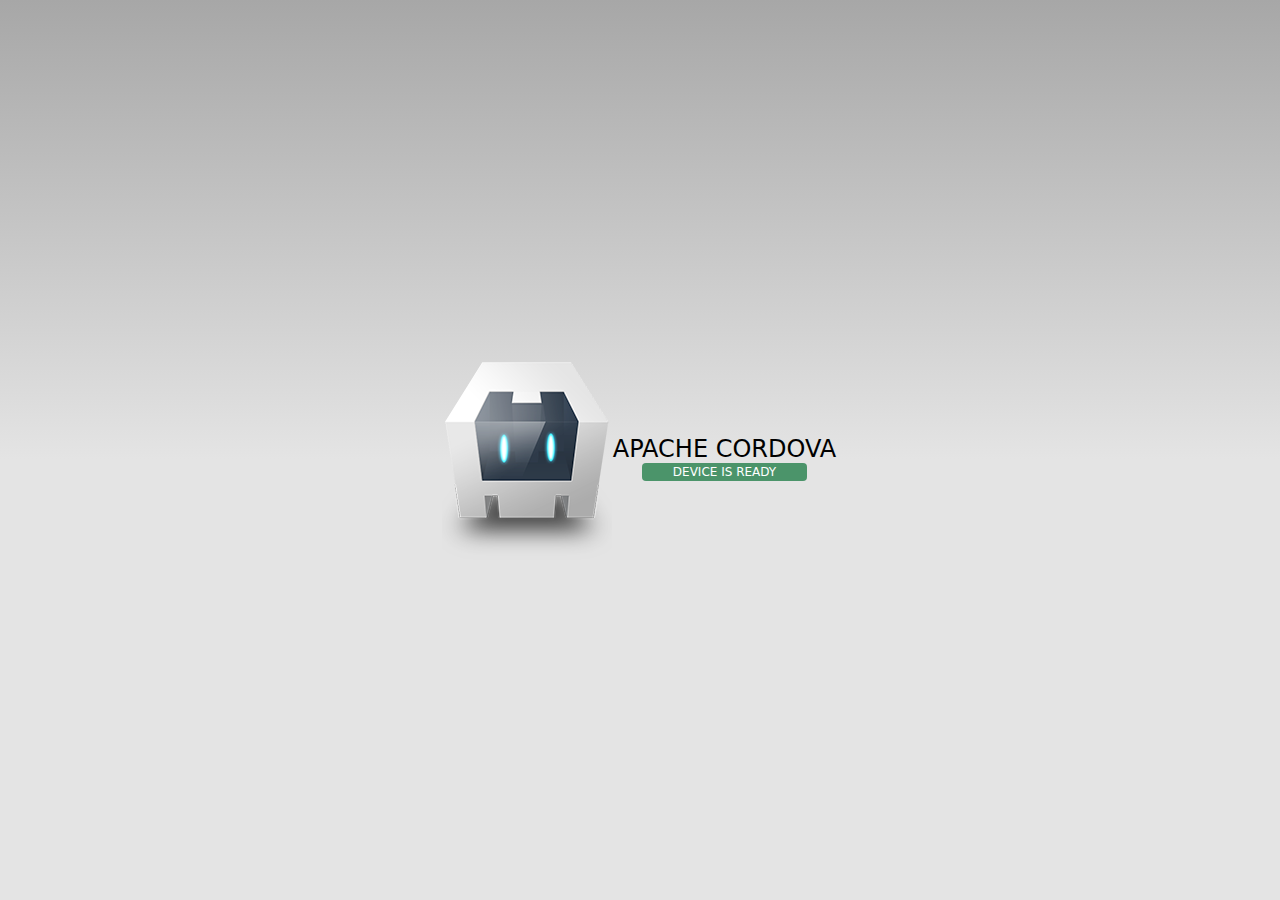
<file: org/index.html>
<!DOCTYPE html>
<!--
    Licensed to the Apache Software Foundation (ASF) under one
    or more contributor license agreements.  See the NOTICE file
    distributed with this work for additional information
    regarding copyright ownership.  The ASF licenses this file
    to you under the Apache License, Version 2.0 (the
    "License"); you may not use this file except in compliance
    with the License.  You may obtain a copy of the License at

    http://www.apache.org/licenses/LICENSE-2.0

    Unless required by applicable law or agreed to in writing,
    software distributed under the License is distributed on an
    "AS IS" BASIS, WITHOUT WARRANTIES OR CONDITIONS OF ANY
     KIND, either express or implied.  See the License for the
    specific language governing permissions and limitations
    under the License.
-->
<html>
    <head>
        <meta charset="utf-8">
        <!--
        Customize this policy to fit your own app's needs. For more guidance, please refer to the docs:
            https://cordova.apache.org/docs/en/latest/
        Some notes:
            * https://ssl.gstatic.com is required only on Android and is needed for TalkBack to function properly
            * Disables use of inline scripts in order to mitigate risk of XSS vulnerabilities. To change this:
                * Enable inline JS: add 'unsafe-inline' to default-src
        -->
        <meta http-equiv="Content-Security-Policy" content="default-src 'self' data: https://ssl.gstatic.com 'unsafe-eval'; style-src 'self' 'unsafe-inline'; media-src *; img-src 'self' data: content:;">
        <meta name="format-detection" content="telephone=no">
        <meta name="msapplication-tap-highlight" content="no">
        <meta name="viewport" content="initial-scale=1, width=device-width, viewport-fit=cover">
        <meta name="color-scheme" content="light dark">
        <link rel="stylesheet" href="css/index.css">
        <title>Hello World</title>
    </head>
    <body>
        <div class="app">
            <h1>Apache Cordova</h1>
            <div id="deviceready" class="blink">
                <p class="event listening">Connecting to Device</p>
                <p class="event received">Device is Ready</p>
            </div>
        </div>
        <script src="cordova.js"></script>
        <script src="js/index.js"></script>
    </body>
</html>
</file>
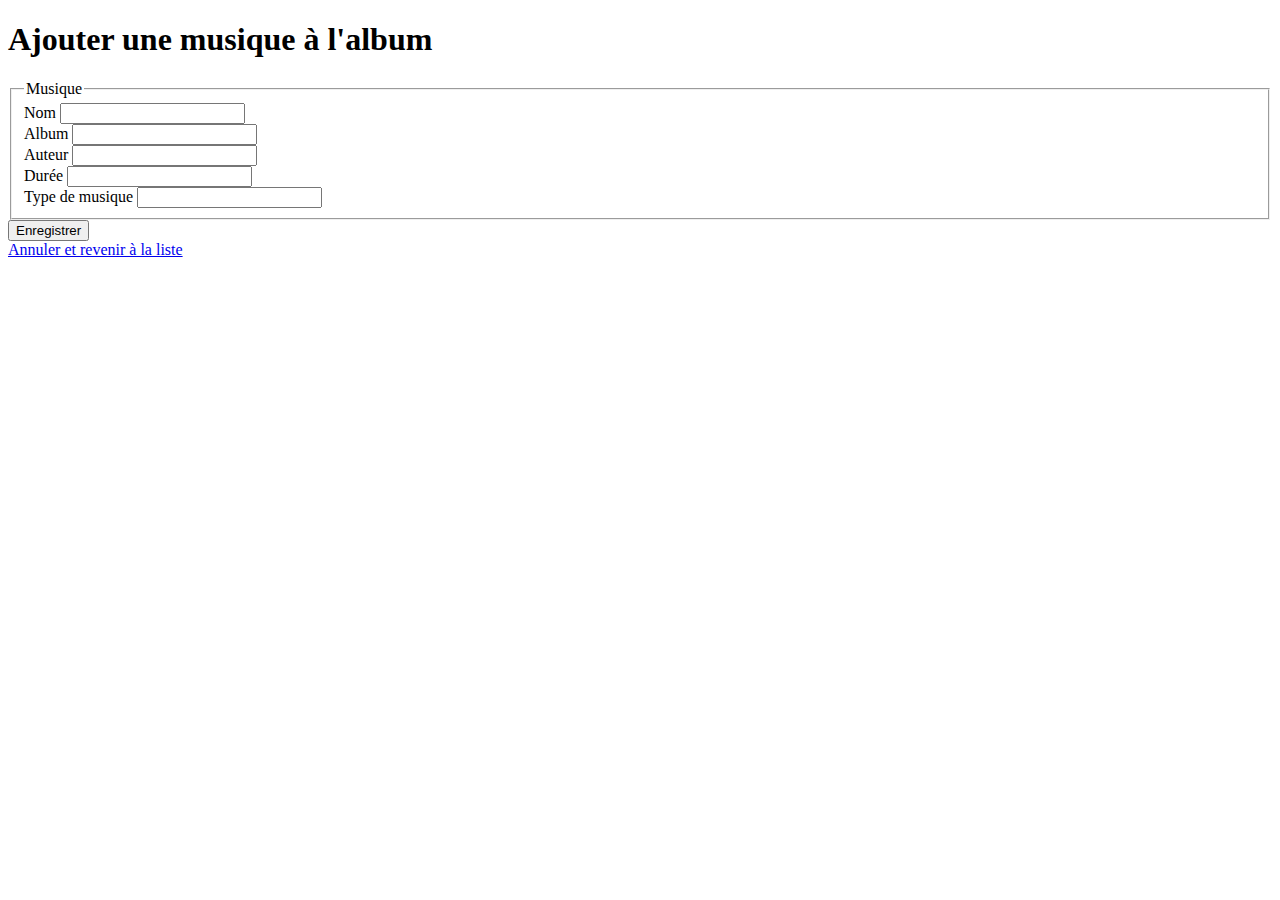
<file: PHP/index.html>
<!DOCTYPE html>
<html lang="">
  <head>
    <meta charset="utf-8">
    <title></title>
  </head>
  <body>
    <div class="page">
      <h1 class="titre">Ajouter une musique à l'album</h1>
      <form id="formulaire-ajouter">
        <fieldset>
          <legend>Musique</legend>
          <div>
            <label for="musique-nom">Nom</label>
            <input type="text" id="musique-nom"/>
          </div>
          <div>
            <label for="musique-album">Album</label>
            <input type="text" id="musique-album"/>
          </div>
          <div>
            <label for="musique-auteur">Auteur</label>
            <input type="text" id="musique-auteur"/>
          </div>
          <div>
            <label for="musique-duree">Durée</label>
            <input type="text" id="musique-duree"/>
          </div>
          <div>
            <label for="musique-type">Type de musique</label>
            <input type="text" id="musique-type"/>
          </div>
        </fieldset>
        <input class="action" type="submit" id="enregistrer" value="Enregistrer"/>
      </form>
      <a href="index.html" class="action">Annuler et revenir &agrave; la liste</a>
    </div>
    <p class="text"></p>
  </body>
  <script src="js.js"></script>
</html>
</file>
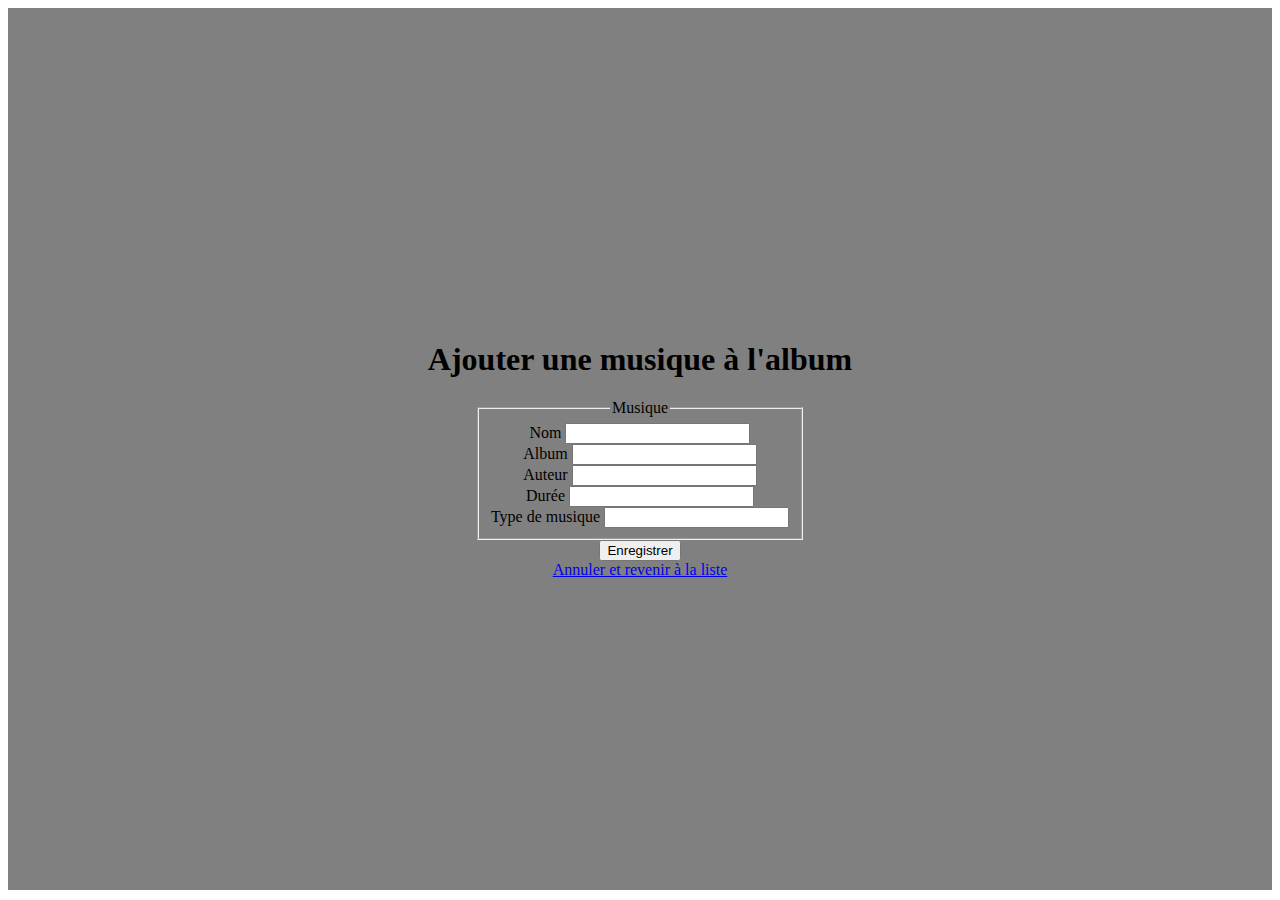
<file: Ajouter.html>
<!DOCTYPE html>
<html lang="">
  <head>
    <meta charset="utf-8">
    <link rel="stylesheet" href="Css/ajouter.css">
    <title></title>
  </head>
  <body>
    <div class="page">
      <h1>Ajouter une musique à l'album</h1>
      <form id="formulaire-ajouter">
        <fieldset>
          <legend>Musique</legend>
          <div>
            <label for="musique-nom">Nom</label>
            <input type="text" id="musique-nom"/>
          </div>
          <div>
            <label for="musique-album">Album</label>
            <input type="text" id="musique-album"/>
          </div>
          <div>
            <label for="musique-auteur">Auteur</label>
            <input type="text" id="musique-auteur"/>
          </div>
          <div>
            <label for="musique-duree">Durée</label>
            <input type="text" id="musique-duree"/>
          </div>
          <div>
            <label for="musique-type">Type de musique</label>
            <input type="text" id="musique-type"/>
          </div>
        </fieldset>
        <input class="action" type="submit" id="enregistrer" value="Enregistrer"/>
      </form>
      <a href="#" class="action">Annuler et revenir &agrave; la liste</a>
    </div>
  
  </body>
</html>
</file>
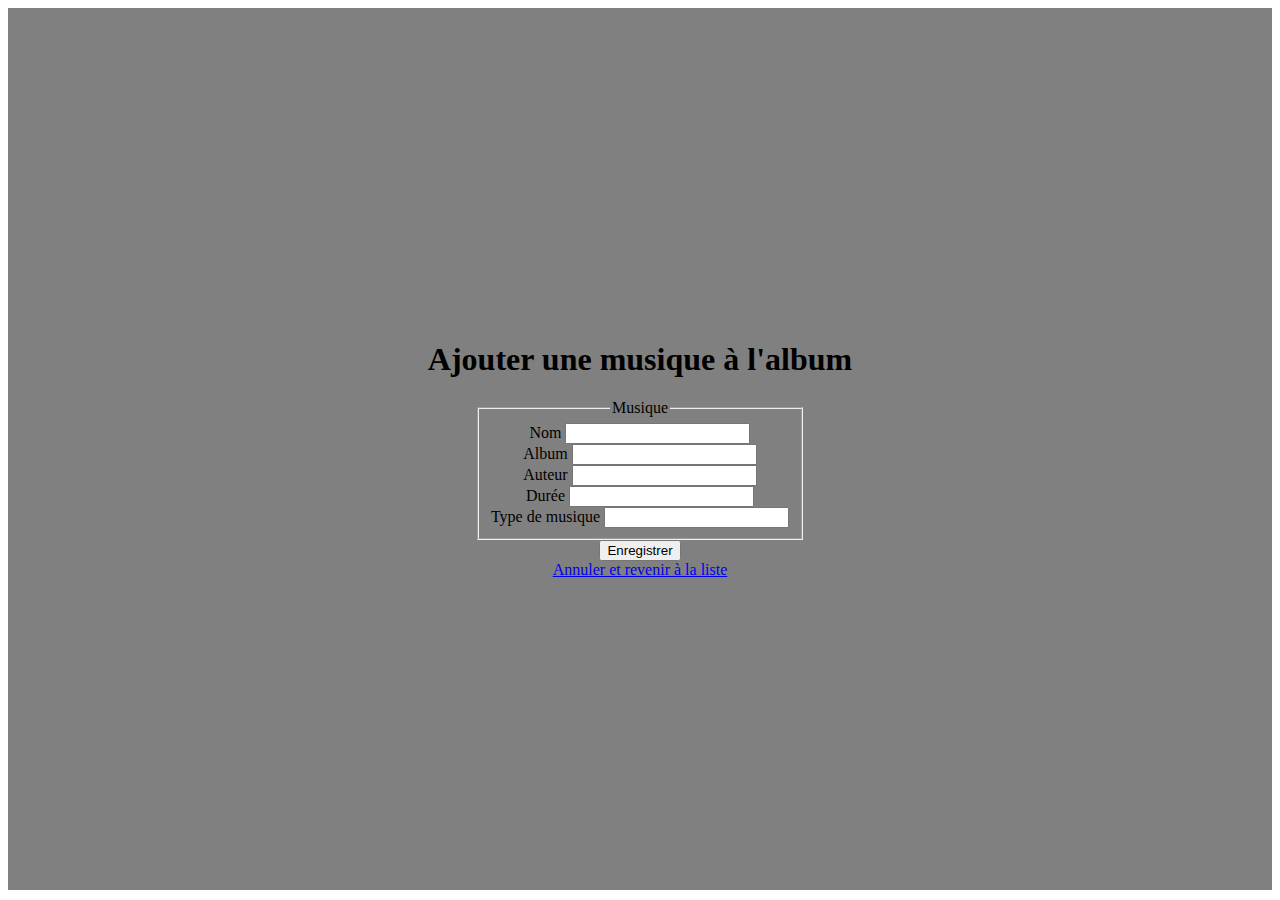
<file: ajouter.html>
<!DOCTYPE html>
<html lang="">
  <head>
    <meta charset="utf-8">
    <link rel="stylesheet" href="Css/ajouter.css">
    <title></title>
  </head>
  <body>
    <div class="page">
      <h1 class="titre">Ajouter une musique à l'album</h1>
      <form id="formulaire-ajouter">
        <fieldset>
          <legend>Musique</legend>
          <div>
            <label for="musique-nom">Nom</label>
            <input type="text" id="musique-nom"/>
          </div>
          <div>
            <label for="musique-album">Album</label>
            <input type="text" id="musique-album"/>
          </div>
          <div>
            <label for="musique-auteur">Auteur</label>
            <input type="text" id="musique-auteur"/>
          </div>
          <div>
            <label for="musique-duree">Durée</label>
            <input type="text" id="musique-duree"/>
          </div>
          <div>
            <label for="musique-type">Type de musique</label>
            <input type="text" id="musique-type"/>
          </div>
        </fieldset>
        <input class="action" type="submit" id="enregistrer" value="Enregistrer"/>
      </form>
      <a href="index.html" class="action">Annuler et revenir &agrave; la liste</a>
    </div>
  
  </body>
</html>
</file>
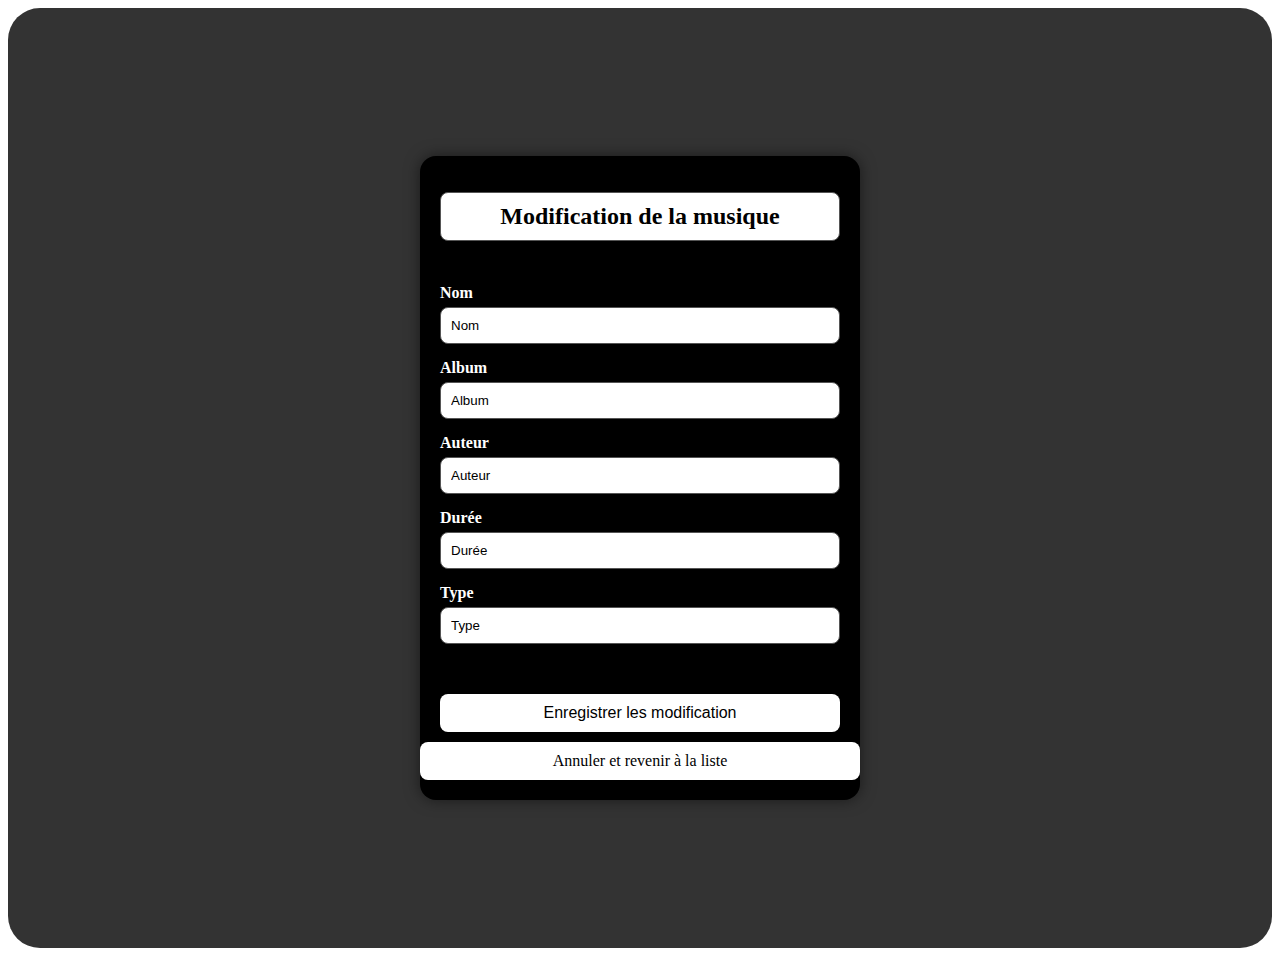
<file: modifier.html>
<!DOCTYPE html>
<html lang="fr">
<head>
    <meta charset="UTF-8">
    <title>Formulaire de modification de musique</title>
    <link rel="stylesheet" href="Css/modifier.css">
</head>
<body>
    <div class="page">
        <form id="formulaire-modifier"> 
            <h1>Modification de la musique</h1>
            <fieldset>
                <legend>Musique</legend>
                <div>
                    <label for="musique-nom">Nom</label>
                    <input type="text" id="musique-nom" value="Nom"/>
                </div>
                <div>
                    <label for="musique-album">Album</label>
                    <input type="text" id="musique-album" value="Album"/>
                  </div>
                <div>
                    <label for="musique-auteur">Auteur</label>
                    <input type="text" id="musique-auteur" value="Auteur"/>
                </div>
                <div>
                    <label for="musique-duree">Durée</label>
                    <input type="text" id="musique-duree" value="Durée"/>
                </div>
                <div>
                    <label for="musique-type">Type</label>
                    <input type="text" id="musique-type" value="Type"/>
                </div>
            </fieldset>
            <input class="action" type="submit" id="enregistrer" value="Enregistrer les modification"/>
            <a href="index.html" class="action">Annuler et revenir &agrave; la liste </a>
        </form>
    </div>
</body>
</html>
</file>
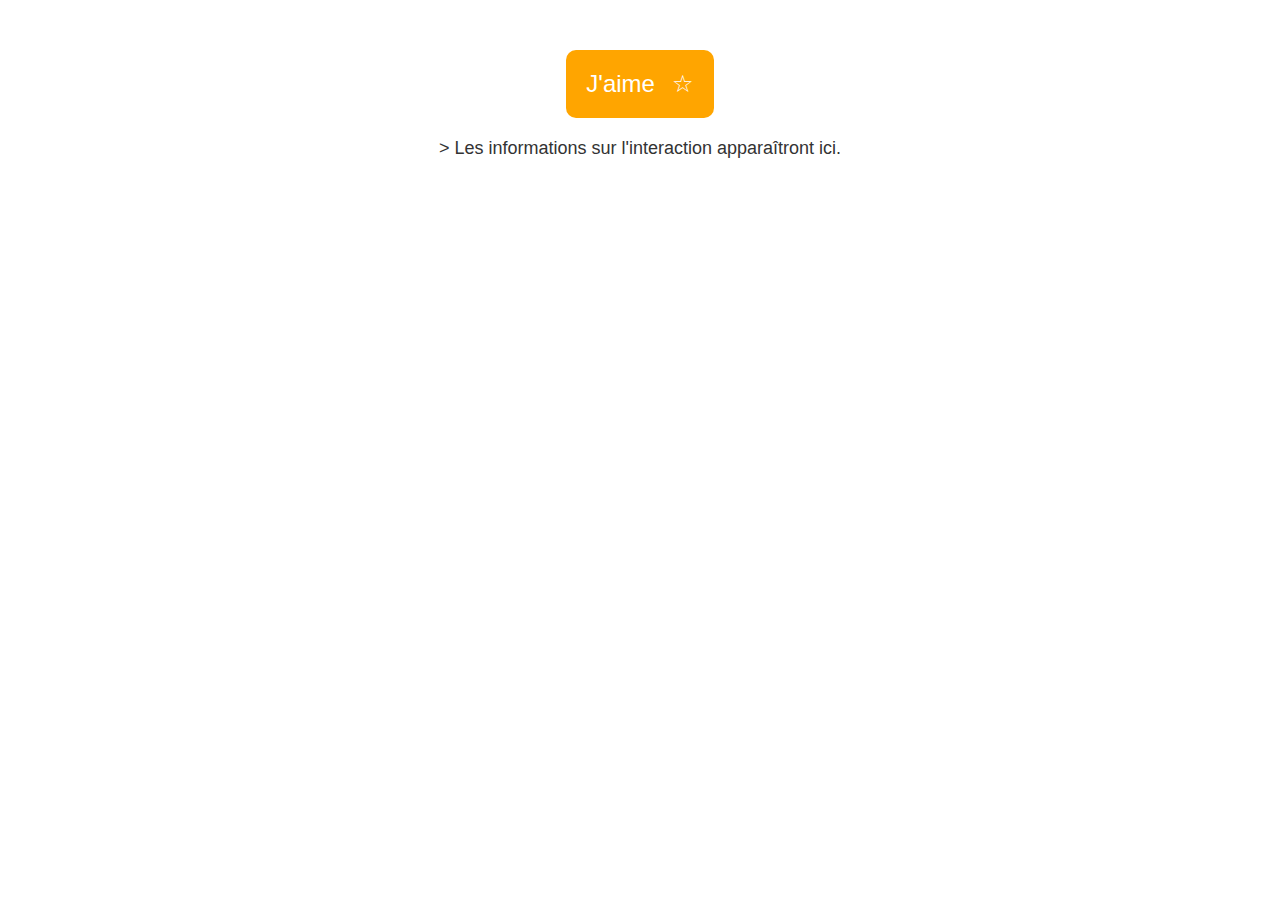
<file: POC geste/geste.html>
<!DOCTYPE html>
<html>
  <head>
    <title>Double Tap - Manuel</title>
    <link rel="stylesheet" href="css.css">
  </head>
  <body>
    <div id="wrapper">
      <div id="tap-container">
        <div id="two" class="orange tap-area">
          J'aime
          <span id="star" data-value="0">☆</span>
        </div>
      </div>
      <div id="output">> Les informations sur l'interaction apparaîtront ici.</div>
    </div>

    <script>
      let lastTap = 0; // Stocke le timestamp du dernier tap

      // Fonction pour gérer les taps
      document.getElementById('two').addEventListener('click', function () {
        const currentTime = new Date().getTime(); // Temps actuel en millisecondes
        const tapDelay = 300; // Temps maximal entre deux taps pour un double-tap (en ms)

        if (currentTime - lastTap < tapDelay) {
          // Si l'intervalle est inférieur au délai, on détecte un double-tap
          const starElement = document.getElementById('star');
          starElement.innerHTML = "★"; // Marque l'étoile comme cochée
          starElement.setAttribute('data-value', '1'); // Met à jour l'attribut data-value

          afficherOutput("Double tap détecté !");
        } else {
          // Sinon, c'est juste un simple tap
          afficherOutput("Simple tap détecté !");
        }

        lastTap = currentTime; // Met à jour le dernier tap
      });

      // Fonction pour afficher des informations
      function afficherOutput(message) {
        const output = document.getElementById('output');
        output.innerHTML = "> " + message;
      }
    </script>
  </body>
</html>
</file>
<file: Css/ajouter.css>
#formulaire-ajouter{
    text-align: center;
    align-self: center;
    padding-left: 2cm;
    padding-right: 2cm;
}

.page {
    display: flex;
    flex-direction: column;
    align-items: center;
    justify-content: center;
    min-height: 98vh;
    background-color: grey;
}

.titre{
    text-align: center;
}
</file>
<file: Css/modifier.css>
/* Centrer la page et le formulaire */
.page {
    display: flex;
    flex-direction: column;
    align-items: center;
    justify-content: center;
    min-height: 100vh;
    background-color: #333; /* Fond gris foncé */
    padding: 20px;
    border-radius: 2rem; /* Coins arrondis pour le conteneur */
}

/* Style du formulaire */
#formulaire-modifier {
    width: 100%; /* Largeur ajustée pour être responsive */
    max-width: 400px; /* Largeur maximale */
    background-color: #000; /* Fond noir */
    border-radius: 1rem; /* Coins arrondis */
    padding: 20px;
    box-shadow: 0 0 15px rgba(0, 0, 0, 0.5); /* Ombre */
    display: flex;
    flex-direction: column;
    align-items: center;
}

/* Style du titre */
#formulaire-modifier h1 {
    font-size: 24px; /* Taille de la police */
    color: #000000; /* Couleur du texte blanche */
    margin-bottom: 20px; /* Espace en bas du titre */
    text-align: center; /* Centre le texte */
    width: 100%; /* Largeur complète */
    padding: 10px;
    border: 1px solid #555; /* Bordure foncée */
    border-radius: 0.5rem; /* Coins légèrement arrondis */
    background-color: #fff; /* Fond sombre */
    box-sizing: border-box;
}

/* Espacement et style des champs */
#formulaire-modifier fieldset {
    border: none;
    margin-bottom: 15px;
    width: 100%; /* Assure que le fieldset prend toute la largeur */
}

#formulaire-modifier div {
    margin-bottom: 15px;
    width: 100%; /* Les divs de champ remplissent la largeur */
}


#formulaire-modifier label {
    display: block;
    margin-bottom: 5px;
    font-weight: bold;
    color: #fff; /* Couleur du texte blanche */
}

#formulaire-modifier input[type="text"],
#formulaire-modifier input[type="file"] {
    width: 100%; /* Largeur complète */
    padding: 10px;
    border: 1px solid #555; /* Bordure foncée */
    border-radius: 0.5rem; /* Coins légèrement arrondis */
    background-color: #fff; /* Fond sombre */
    color: #000000; /* Texte noir */
    box-sizing: border-box;
}

/* Style des boutons */
.action {
    display: block;
    padding: 10px 20px;
    margin-top: 10px;
    border: none;
    border-radius: 0.5rem; /* Coins arrondis */
    cursor: pointer;
    text-decoration: none;
    font-size: 16px;
    width: 100%; /* Largeur complète */
    text-align: center;
}

/* Bouton enregistrer */
#enregistrer {
    background-color: #fff; /* Vert */
    color: #000000;
}

/* Bouton annuler */
.action[href] {
    background-color: #fff; /* Rouge */
    color:#000000;
}

/* Hover des boutons */
.action:hover {
    opacity: 0.9;
}
</file>
<file: POC geste/css.css>
body {
  font-family: Arial, sans-serif;
  text-align: center;
  margin: 50px;
}

.orange {
  background-color: orange;
  color: white;
  padding: 20px;
  border-radius: 10px;
  cursor: pointer;
  font-size: 24px;
  display: inline-block;
}

.tap-area {
  user-select: none; /* Désactive la sélection du texte */
}

#output {
  margin-top: 20px;
  font-size: 18px;
  color: #333;
}

span {
  font-size: 24px;
  margin-left: 10px;
}
</file>
<file: org/css/index.css>
/*
 * Licensed to the Apache Software Foundation (ASF) under one
 * or more contributor license agreements.  See the NOTICE file
 * distributed with this work for additional information
 * regarding copyright ownership.  The ASF licenses this file
 * to you under the Apache License, Version 2.0 (the
 * "License"); you may not use this file except in compliance
 * with the License.  You may obtain a copy of the License at
 *
 * http://www.apache.org/licenses/LICENSE-2.0
 *
 * Unless required by applicable law or agreed to in writing,
 * software distributed under the License is distributed on an
 * "AS IS" BASIS, WITHOUT WARRANTIES OR CONDITIONS OF ANY
 * KIND, either express or implied.  See the License for the
 * specific language governing permissions and limitations
 * under the License.
 */
* {
    -webkit-tap-highlight-color: rgba(0,0,0,0); /* make transparent link selection, adjust last value opacity 0 to 1.0 */
}

body {
    -webkit-touch-callout: none;                /* prevent callout to copy image, etc when tap to hold */
    -webkit-text-size-adjust: none;             /* prevent webkit from resizing text to fit */
    -webkit-user-select: none;                  /* prevent copy paste, to allow, change 'none' to 'text' */
    background-color:#E4E4E4;
    background-image:linear-gradient(to bottom, #A7A7A7 0%, #E4E4E4 51%);
    font-family: system-ui, -apple-system, -apple-system-font, 'Segoe UI', 'Roboto', sans-serif;
    font-size:12px;
    height:100vh;
    margin:0px;
    padding:0px;
    /* Padding to avoid the "unsafe" areas behind notches in the screen */
    padding: env(safe-area-inset-top, 0px) env(safe-area-inset-right, 0px) env(safe-area-inset-bottom, 0px) env(safe-area-inset-left, 0px);
    text-transform:uppercase;
    width:100%;
}

/* Portrait layout (default) */
.app {
    background:url(../img/logo.png) no-repeat center top; /* 170px x 200px */
    position:absolute;             /* position in the center of the screen */
    left:50%;
    top:50%;
    height:50px;                   /* text area height */
    width:225px;                   /* text area width */
    text-align:center;
    padding:180px 0px 0px 0px;     /* image height is 200px (bottom 20px are overlapped with text) */
    margin:-115px 0px 0px -112px;  /* offset vertical: half of image height and text area height */
                                   /* offset horizontal: half of text area width */
}

/* Landscape layout (with min-width) */
@media screen and (min-aspect-ratio: 1/1) and (min-width:400px) {
    .app {
        background-position:left center;
        padding:75px 0px 75px 170px;  /* padding-top + padding-bottom + text area = image height */
        margin:-90px 0px 0px -198px;  /* offset vertical: half of image height */
                                      /* offset horizontal: half of image width and text area width */
    }
}

h1 {
    font-size:24px;
    font-weight:normal;
    margin:0px;
    overflow:visible;
    padding:0px;
    text-align:center;
}

.event {
    border-radius:4px;
    color:#FFFFFF;
    font-size:12px;
    margin:0px 30px;
    padding:2px 0px;
}

.event.listening {
    background-color:#333333;
    display:block;
}

.event.received {
    background-color:#4B946A;
    display:none;
}

#deviceready.ready .event.listening { display: none; }
#deviceready.ready .event.received { display: block; }

@keyframes fade {
    from { opacity: 1.0; }
    50% { opacity: 0.4; }
    to { opacity: 1.0; }
}

.blink {
    animation:fade 3000ms infinite;
    -webkit-animation:fade 3000ms infinite;
}


@media screen and (prefers-color-scheme: dark) {
    body {
        background-image:linear-gradient(to bottom, #585858 0%, #1B1B1B 51%);
    }
}
</file>
